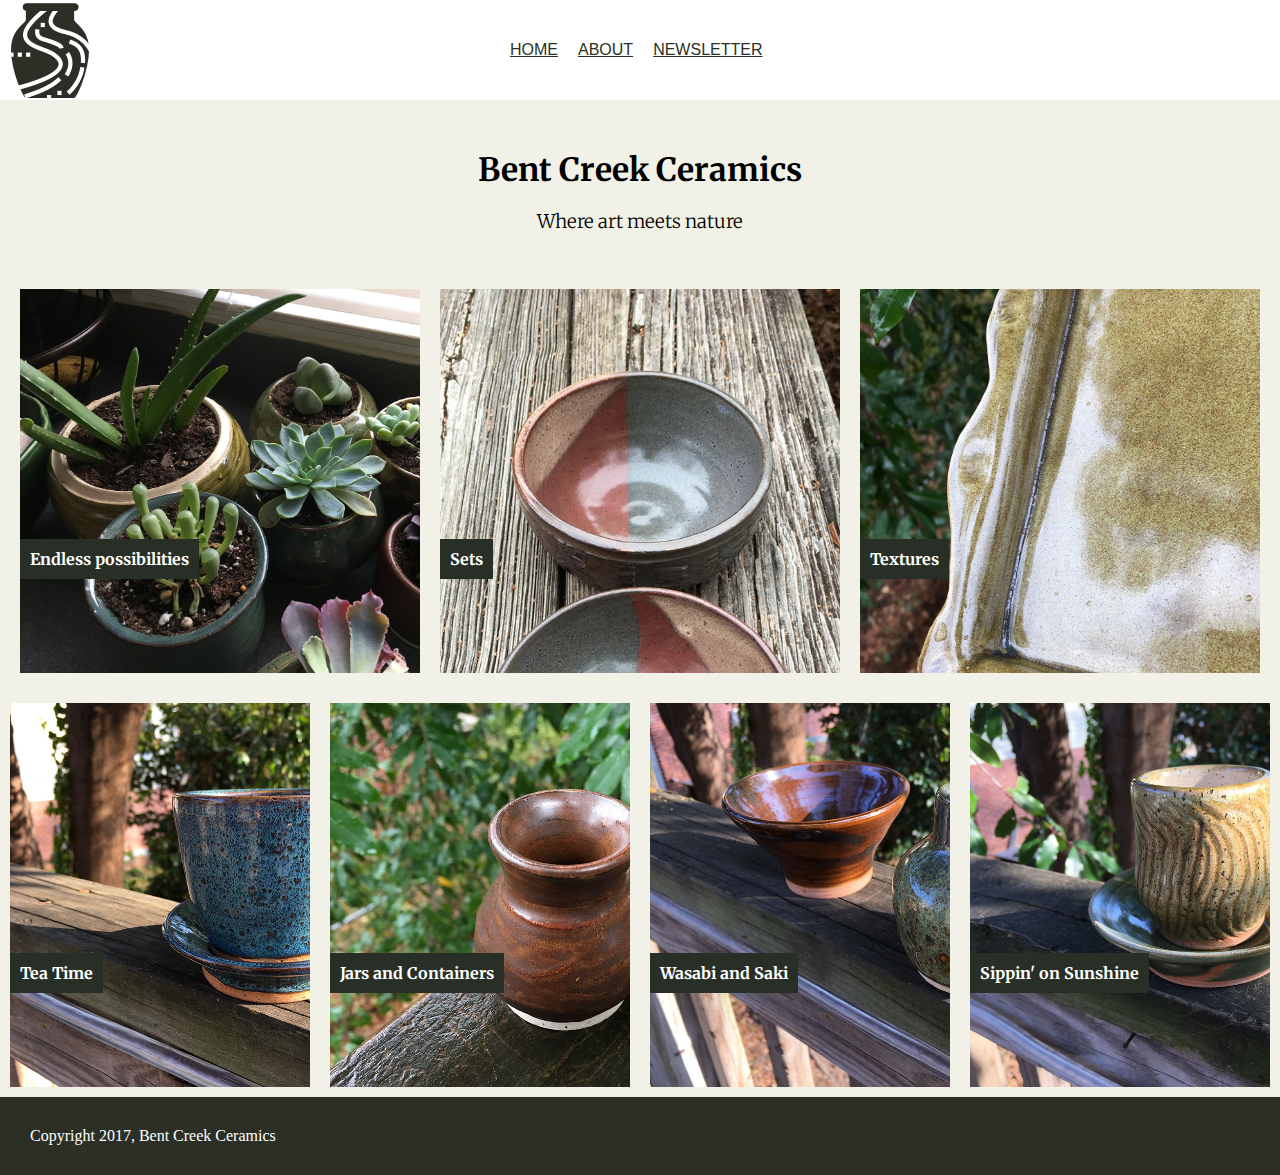
<file: week1/week-one-project/index.html>
<!DOCTYPE html>
<html>
<head>
<title>Bear Creek Ceramics</title>

<link rel="stylesheet" type="text/css" href="styles2.css">
<link href="https://fonts.googleapis.com/css?family=Merriweather:300,300i,400,400i,700|Roboto:300,300i,400,400i" rel="stylesheet">
</head>

<body>

<div class="container">
<img src="images/bent-creek-logo.png" height="">
<nav class="navbar">
  <a class="nav-link" href="index.html">home</a>
  <a class="nav-link" href="about.html">about</a>
  <a class="nav-link" href="newsletter.html">newsletter</a>
</nav>
</div>

<div class="p">
  <h1>Bent Creek Ceramics</h1>
  <br>

<h3 id="h3">Where art meets nature</h3>
</div>
<br>
<br>




<div class="content">
        <div id="one" class="image">
          <h4>Endless possibilities</h4>
        </div>
        <div id="two" class="image">
          <h4>Sets</h4>
        </div>
        <div id="three" class="image">
          <h4>Textures</h4>
        </div>
      </div>

<div class="content2">

        <div id="four" class="image">
          <h4>Tea Time</h4>
        </div>
        <div id="five" class="image">
          <h4>Jars and Containers</h4>
        </div>
        <div id="six" class="image">
          <h4>Wasabi and Saki</h4>
        </div>
        <div id="seven" class="image">
          <h4>Sippin' on Sunshine</h4>
        </div>
      </div>



<footer>
  Copyright 2017, Bent Creek Ceramics
</footer>

<p></p>

</body>
</html>
</file>
<file: week1/week-one-project/styles2.css>
body, * {
  margin: 0;
  padding: 0;
}

body{
  background-color: #F2F1E8;

}

.container{
  display: flex;
  justify-content: flex-start;
  background-color: white;
  align-items: center;

}

.navbar{
  display: flex;
  font-family: sans-serif;
  justify-content: center;
  align-content: center;
  border-width: thick;
  padding: : 20px;
  margin-left: 400px;

}

.navbar a{
  color: #2B2F26;
  display: flex;
  justify-content: space-between;
  text-transform: uppercase;

}

.navbar a:hover{
  color: #CD5D67;
}

.nav-link{
  margin: 10px;
}

.p{
  font-family: "merriweather";
margin-top: 50px;
  display: flex;
  align-items: center;
  flex-direction: column;
}
#h3{
  font-weight: lighter;
}

.content{
  display: flex;
  flex-flow: : row nowrap;
margin: 10px;

}

.image{
  color: white;
  background-color: #F2F1E8;
  height: 30vw;
width: 40vw;
margin: 10px;

}

h4{
  margin-top: 250px;
  font-family: "merriweather";
  background-color: #282F26;
  padding: 10px;
  float: left;
}


#one {
  background-image: url("images/product-1.jpg");
  background-size: cover;
  background-repeat: no-repeat;
  flex-grow: 3

}
#two {
  background-image: url("images/product-2.jpg");
  background-size: cover;
  background-repeat: no-repeat;

}
#three {
  background-image: url("images/product-3.jpg");
  background-size: cover;
  background-repeat: no-repeat;

}

.content2{
  display: flex;
  flex-flow: row nowrap;
}

#four{
  background-image: url("images/product-4.jpg");
  background-size: cover;
  background-repeat: no-repeat;
}
#five{
  background-image: url("images/product-5.jpg");
  background-size: cover;
  background-repeat: no-repeat;
}
#six{
  background-image: url("images/product-6.jpg");
  background-size: cover;
  background-repeat: no-repeat;
}
#seven{
  background-image: url("images/product-7.jpg");
  background-size: cover;
  background-repeat: no-repeat;
}

footer{
  display: flex;
  color: white;
  padding: 30px;
  align-items: center;
  background-color: #2B2F26;
}
</file>
